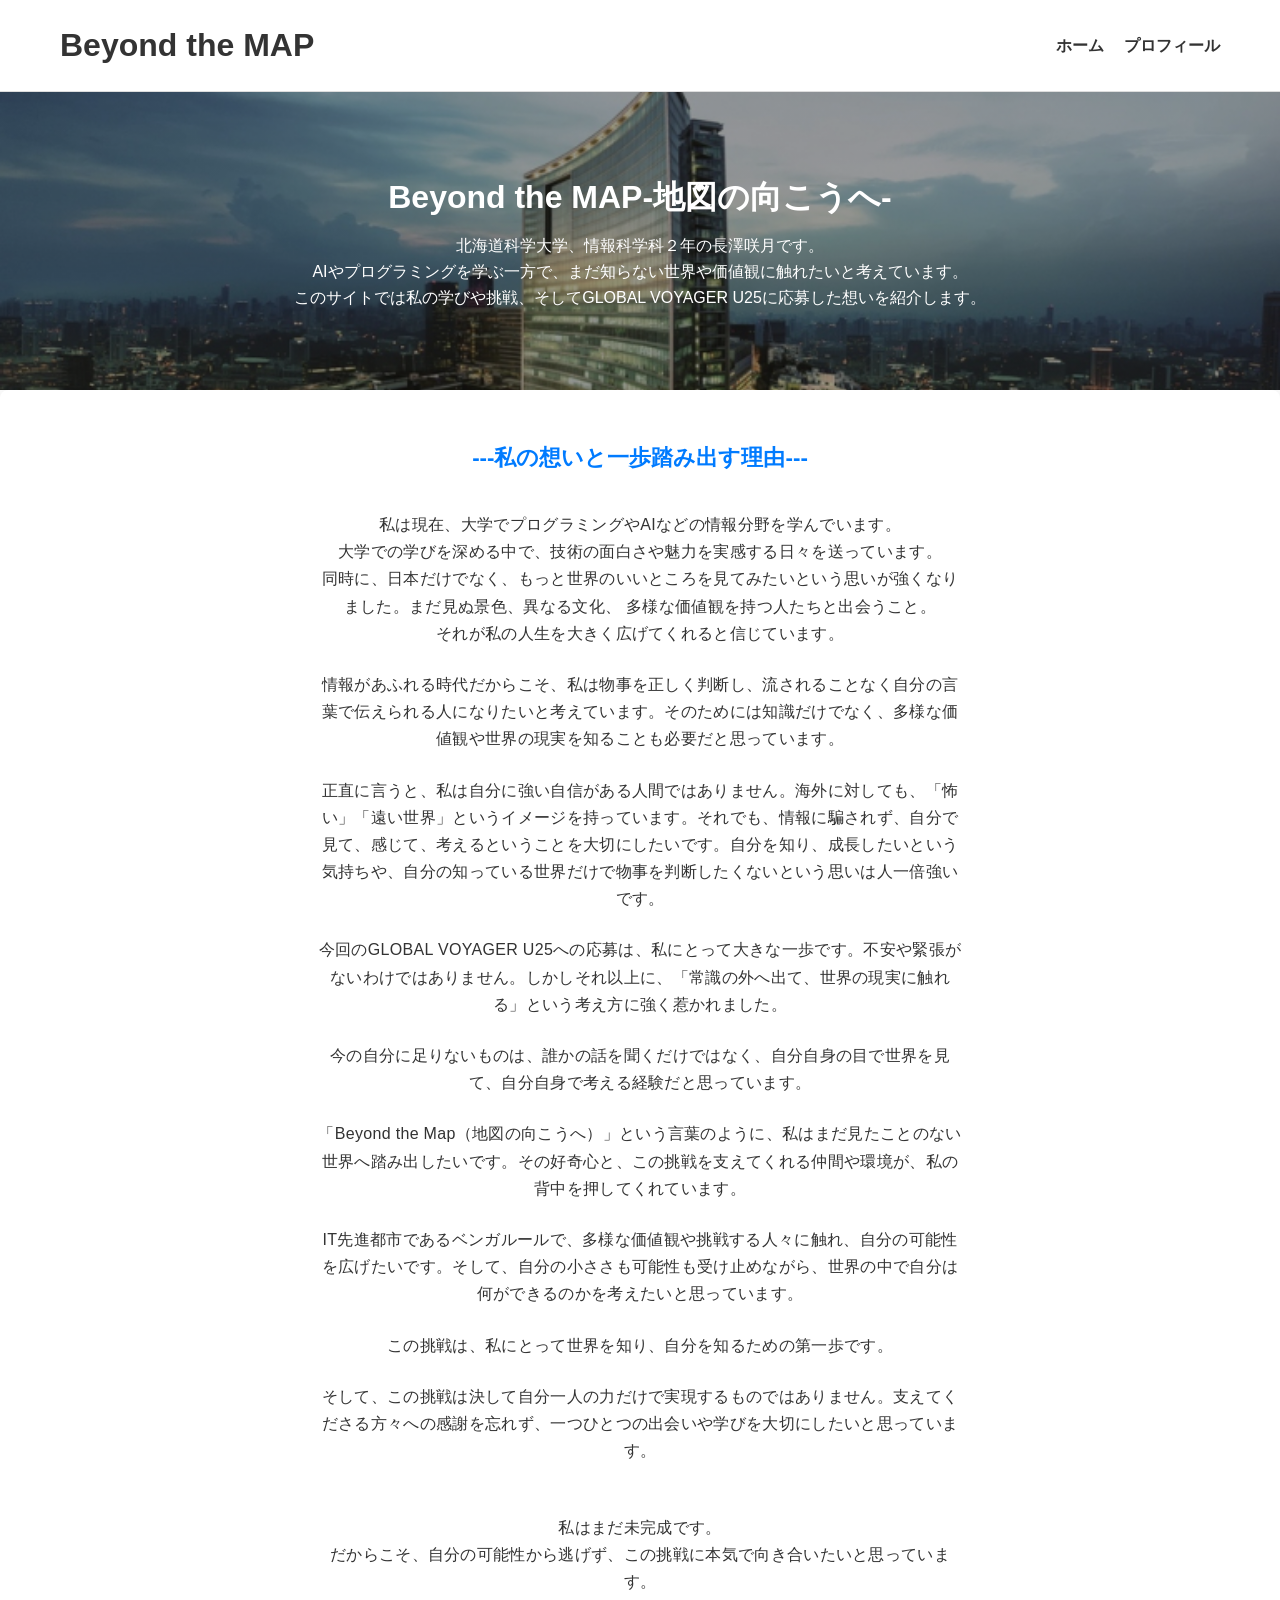
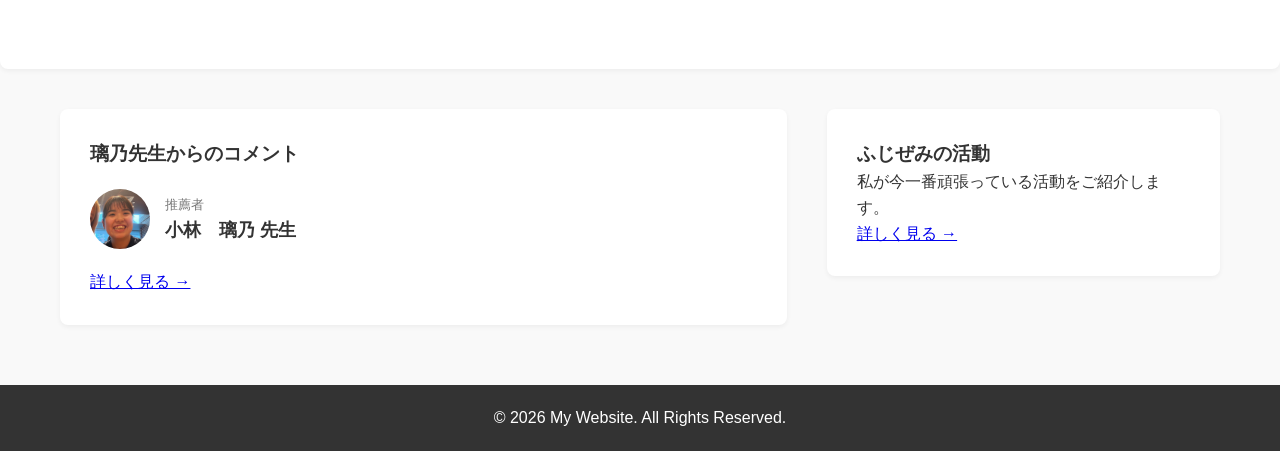
<file: index.html>
<!DOCTYPE html>
<html lang="ja">
<head>
    <meta charset="UTF-8">
    <meta name="viewport" content="width=device-width, initial-scale=1.0">
    <title>マイホームページ</title>
    <!-- CSSファイルを読み込むリンク -->
    <link rel="stylesheet" href="style.css">
</head>
<body>

    <!-- ① ヘッダー部分（ロゴやメニュー） -->
    <header>
        <div class="header-container">
            <h1 class="logo">Beyond the MAP
            </h1>
            <nav class="nav-menu">
                <ul>
                    
                    <li><a href="index.html">ホーム</a></li>
                    <li><a href="profile.html">プロフィール</a></li>
                </ul>
            </nav>
        </div>
    </header>

    <!-- ② メインビジュアル（トップの大きな画像など） -->
    <section class="hero">
        <h2>Beyond the MAP‐地図の向こうへ‐</h2>
        <p>北海道科学大学、情報科学科２年の長澤咲月です。<br>AIやプログラミングを学ぶ一方で、まだ知らない世界や価値観に触れたいと考えています。<br>このサイトでは私の学びや挑戦、そしてGLOBAL VOYAGER U25に応募した想いを紹介します。</p>
    </section>
<section class="my-thoughts">
    <h3>‐‐‐私の想いと一歩踏み出す理由‐‐‐</h3>

    <p>私は現在、大学でプログラミングやAIなどの情報分野を学んでいます。<br>大学での学びを深める中で、技術の面白さや魅力を実感する日々を送っています。<br>同時に、日本だけでなく、もっと世界のいいところを見てみたいという思いが強くなりました。まだ見ぬ景色、異なる文化、 多様な価値観を持つ人たちと出会うこと。<br>それが私の人生を大きく広げてくれると信じています。</p>
    
    <p>情報があふれる時代だからこそ、私は物事を正しく判断し、流されることなく自分の言葉で伝えられる人になりたいと考えています。そのためには知識だけでなく、多様な価値観や世界の現実を知ることも必要だと思っています。</p>
    
    <p>正直に言うと、私は自分に強い自信がある人間ではありません。海外に対しても、「怖い」「遠い世界」というイメージを持っています。それでも、情報に騙されず、自分で見て、感じて、考えるということを大切にしたいです。自分を知り、成長したいという気持ちや、自分の知っている世界だけで物事を判断したくないという思いは人一倍強いです。</p>

    <p>今回のGLOBAL VOYAGER U25への応募は、私にとって大きな一歩です。不安や緊張がないわけではありません。しかしそれ以上に、「常識の外へ出て、世界の現実に触れる」という考え方に強く惹かれました。</p>
    
    <p>今の自分に足りないものは、誰かの話を聞くだけではなく、自分自身の目で世界を見て、自分自身で考える経験だと思っています。</p>
    
    <p>「Beyond the Map（地図の向こうへ）」という言葉のように、私はまだ見たことのない世界へ踏み出したいです。その好奇心と、この挑戦を支えてくれる仲間や環境が、私の背中を押してくれています。</p>
    
    <p>IT先進都市であるベンガルールで、多様な価値観や挑戦する人々に触れ、自分の可能性を広げたいです。そして、自分の小ささも可能性も受け止めながら、世界の中で自分は何ができるのかを考えたいと思っています。</p>

    <p>この挑戦は、私にとって世界を知り、自分を知るための第一歩です。</p>

    <p>そして、この挑戦は決して自分一人の力だけで実現するものではありません。支えてくださる方々への感謝を忘れず、一つひとつの出会いや学びを大切にしたいと思っています。</p><br>

    <p>私はまだ未完成です。<br>だからこそ、自分の可能性から逃げず、この挑戦に本気で向き合いたいと思っています。</p>
</section>




    <!-- ③ コンテンツ部分（2カラム構成） -->
    <div class="main-container">
        <!-- メイン記事 -->
        <main class="content">



            <article>
                <h3>璃乃先生からのコメント</h3>
  <div class="recommend-user" style="display: flex; align-items: center; gap: 15px; margin: 20px 0;">
                    <div class="user-avatar">
                        <img src="rinosensei.jpg" alt="璃乃先生の写真">
                    </div>
                    <div class="user-info" style="display: flex; flex-direction: column;">
                        <span class="user-title" style="font-size: 0.8rem; color: #777;">推薦者</span>
                        <strong class="user-name" style="font-size: 1.1rem; color: #333;">小林　璃乃 先生</strong>
                    </div>
                </div>

                <p style="margin-top: 15px;"><a href="recommend.html" class="profile-btn">詳しく見る →</a></p>
            </article>
        </main>
            </article>
        </main>

        <!-- サイドバー -->
        
<aside class="sidebar">
    <h3>ふじぜみの活動</h3>
    <p>私が今一番頑張っている活動をご紹介します。</p>
    <!-- ボタン風のリンクを追加 -->
    <p><a href="huzizemi.html" class="profile-btn">詳しく見る →</a></p>
</aside>
    </div>

    <!-- ④ フッター部分（著作権表示など） -->
    <footer>
        <p>&copy; 2026 My Website. All Rights Reserved.</p>
    </footer>

</body>
</html>
</file>
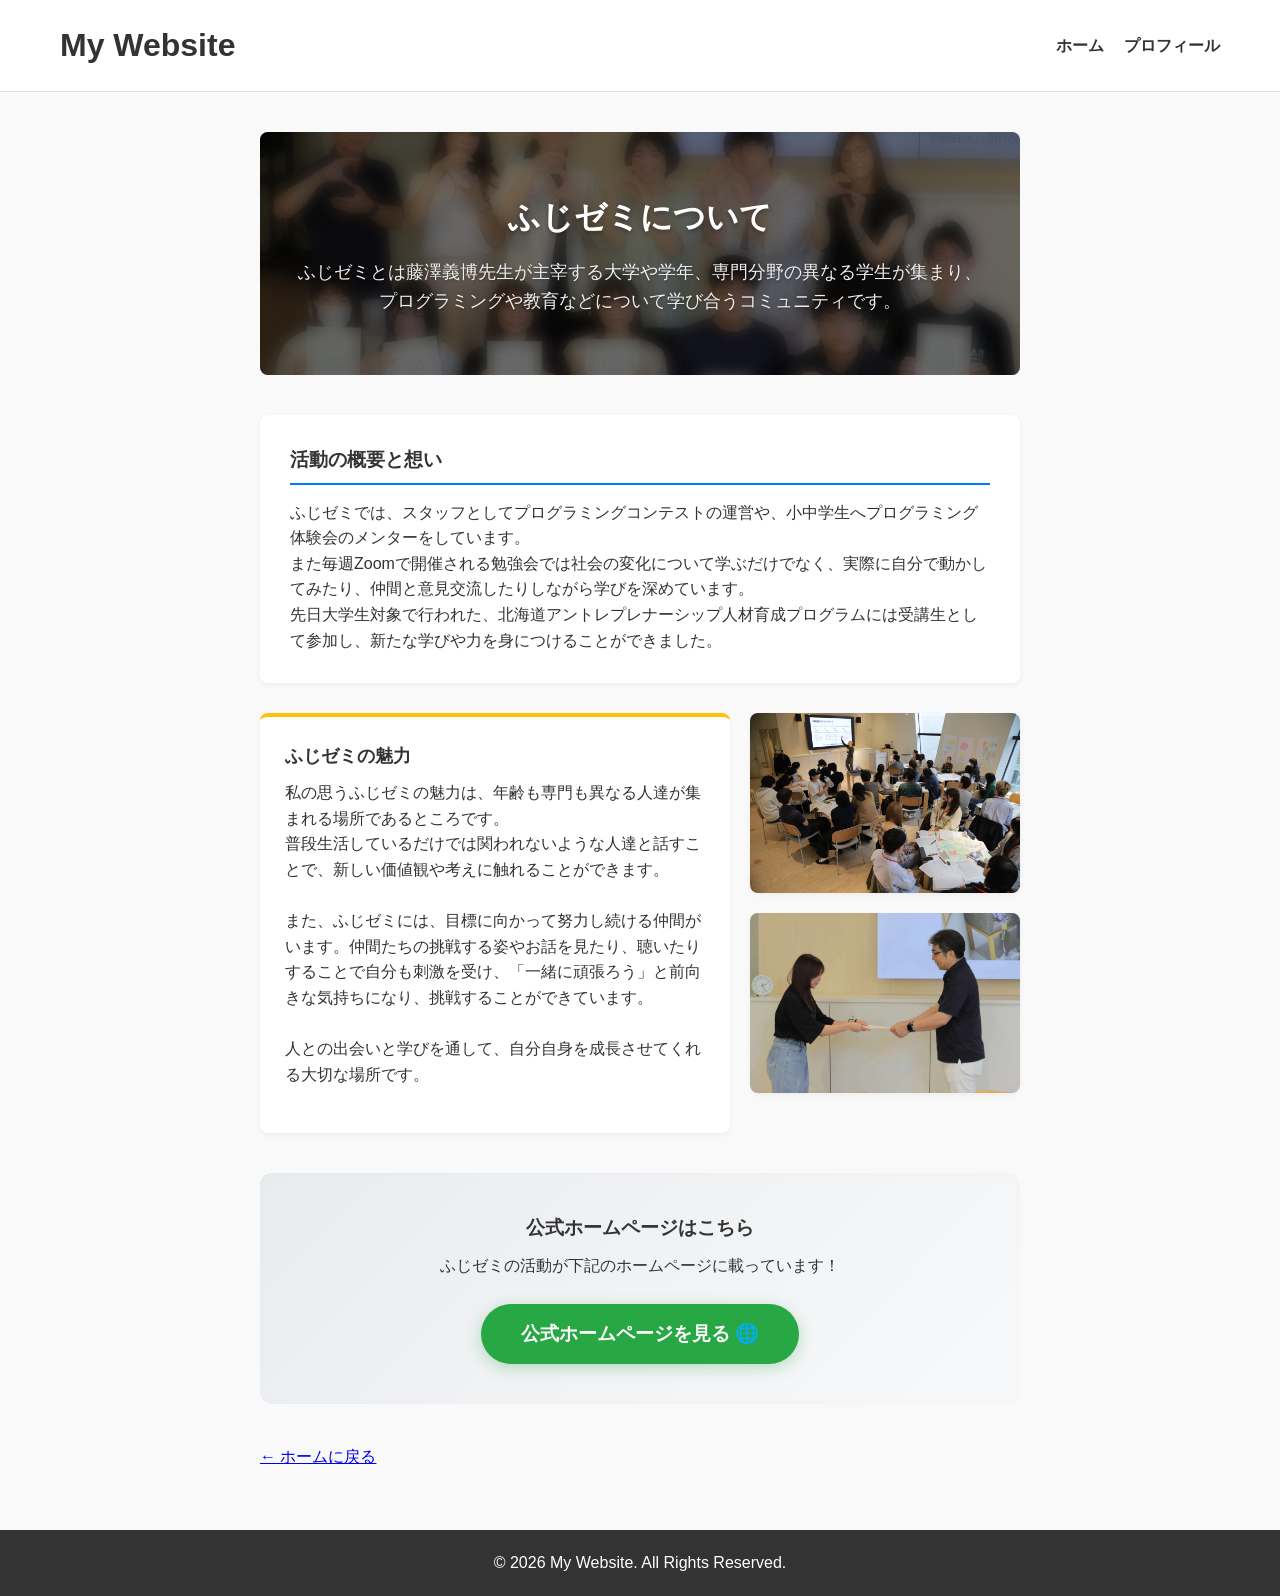
<file: huzizemi.html>
<!DOCTYPE html>
<html lang="ja">
<head>
    <meta charset="UTF-8">
    <meta name="viewport" content="width=device-width, initial-scale=1.0">
    <title>活動紹介 - マイホームページ</title>
    <!-- 共通のCSSファイルを読み込む -->
    <link rel="stylesheet" href="style.css">
</head>
<body>

    <!-- ヘッダー（他のページと共通） -->
    <header>
        <div class="header-container">
            <h1 class="logo">My Website</h1>
            <nav class="nav-menu">
                <ul>
                    <li><a href="index.html">ホーム</a></li>
                    <li><a href="profile.html">プロフィール</a></li>
                </ul>
            </nav>
        </div>
    </header>

    <!-- 活動紹介メインコンテンツ -->
    <main class="activity-container">
        
        <!-- タイトルエリア -->
        <section class="activity-header">
    <div class="header-overlay">
        <h2>ふじゼミについて</h2>
        <p class="activity-sub">ふじゼミとは藤澤義博先生が主宰する大学や学年、専門分野の異なる学生が集まり、<br>プログラミングや教育などについて学び合うコミュニティです。</p>
    </div>
</section>

        <!-- 活動の概要・想い -->
        <section class="activity-block">
            <h3>活動の概要と想い</h3>
            <p> ふじゼミでは、スタッフとしてプログラミングコンテストの運営や、小中学生へプログラミング体験会のメンターをしています。 </p>
            <p>また毎週Zoomで開催される勉強会では社会の変化について学ぶだけでなく、実際に自分で動かしてみたり、仲間と意見交流したりしながら学びを深めています。</p>
            <p>先日大学生対象で行われた、北海道アントレプレナーシップ人材育成プログラムには受講生として参加し、新たな学びや力を身につけることができました。</p>
            <p></p>
        </section>

        <!-- 特に頑張っているポイント（2つのアピール枠） -->
        <section class="activity-features">
            <div class="feature-box">
                <h4>ふじゼミの魅力</h4>
                <p>私の思うふじゼミの魅力は、年齢も専門も異なる人達が集まれる場所であるところです。</p>
                <p>普段生活しているだけでは関われないような人達と話すことで、新しい価値観や考えに触れることができます。</p><br>
                <p>また、ふじゼミには、目標に向かって努力し続ける仲間がいます。仲間たちの挑戦する姿やお話を見たり、聴いたりすることで自分も刺激を受け、「一緒に頑張ろう」と前向きな気持ちになり、挑戦することができています。</p><br>
                <p>人との出会いと学びを通して、自分自身を成長させてくれる大切な場所です。</p>
            </div>
            <!-- 📸 成果の文字は無しで、写真だけを綺麗に見せるエリア -->
<div class="feature-photo-container">
    <div class="feature-photo-only">
        <img src="antore.jpg" alt="これまでの活動の写真1">
    </div>
    <div class="feature-photo-only">
        <img src="zyuyo.jpg" alt="これまでの活動の写真2">
    </div>
</div>
        </section>

        <!-- 🔗 最後のゴール：公式ホームページへの誘導リンク -->
        <section class="activity-cta">
            <h3>公式ホームページはこちら</h3>
            <p>ふじゼミの活動が下記のホームページに載っています！</p>
            
            <!-- 💡 「https://example.com」の部分を、実際の活動のホームページURLに書き換えてください -->
            <div class="cta-link-area">
                <a href="https://fujizemi.narapon.tokyo/" target="_blank" rel="noopener noreferrer" class="cta-btn">
                    公式ホームページを見る 🌐
                </a>
            </div>
        </section>

        <!-- ホームに戻るボタン -->
        <div class="back-home-area">
            <a href="index.html" class="back-btn">← ホームに戻る</a>
        </div>

    </main>

    <!-- フッター -->
    <footer>
        <p>&copy; 2026 My Website. All Rights Reserved.</p>
    </footer>

</body>
</html>
</file>
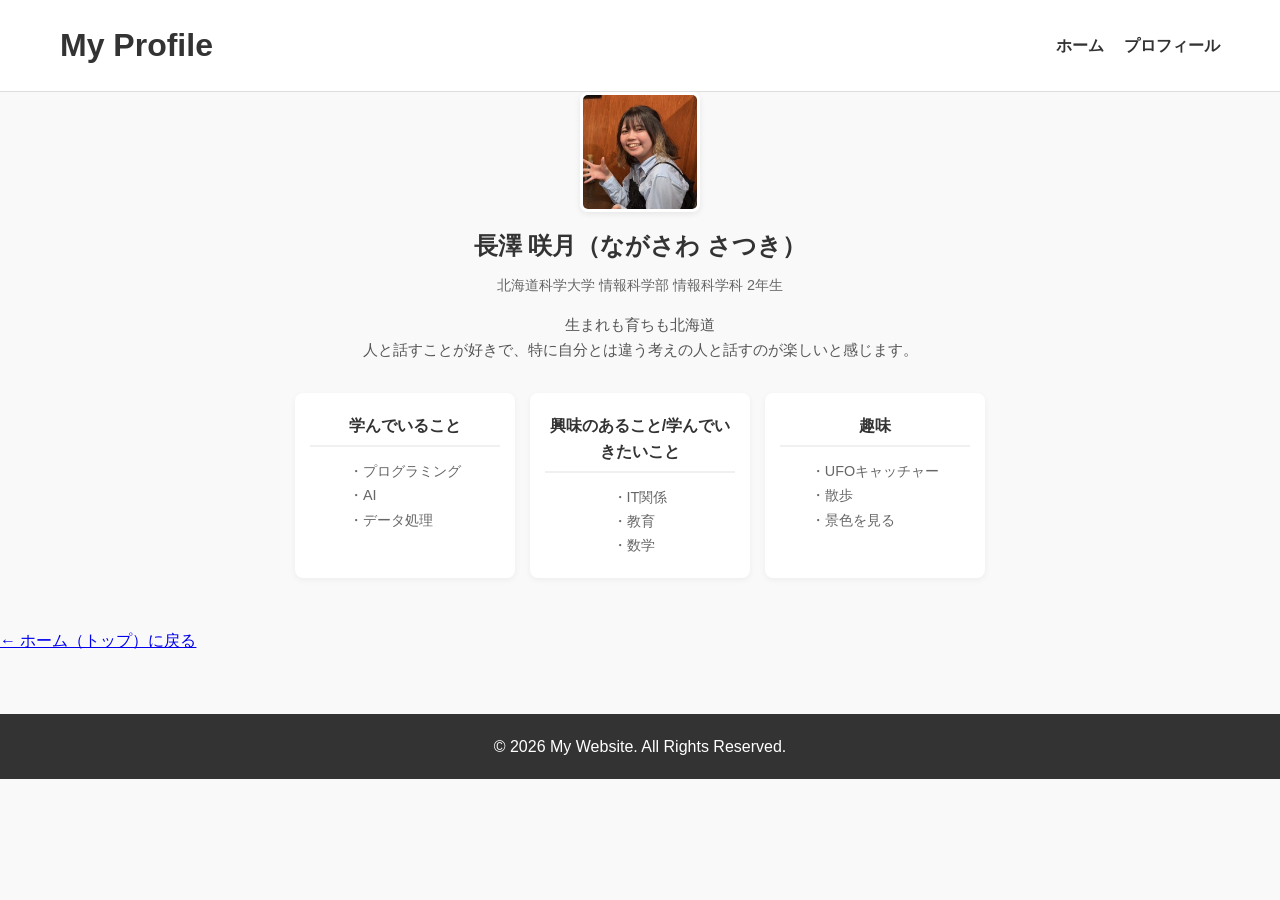
<file: profile.html>
<!DOCTYPE html>
<html lang="ja">
<head>
    <meta charset="UTF-8">
    <meta name="viewport" content="width=device-width, initial-scale=1.0">
    <title>プロフィール - マイホームページ</title>
    <!-- 共通のCSSファイルを読み込む -->
    <link rel="stylesheet" href="style.css">
</head>
<body>

    <!-- ヘッダー（トップページと同じもの） -->
    <header>
        <div class="header-container">
            <h1 class="logo">My Profile</h1>
            <nav class="nav-menu">
                <ul>
                    <!-- index.htmlに戻れるように設定 -->
                    <li><a href="index.html">ホーム</a></li>
                    <li><a href="profile.html" class="active">プロフィール</a></li>
                </ul>
            </nav>
        </div>
    </header>

    <!-- プロフィールメインコンテンツ -->
    <main class="profile-container">
        
        <!-- 自己紹介エリア -->
        <section class="profile-card">
            <!-- 💡ここに後で自分の写真やイラストを入れられます -->
          <div class="profile-section">
    <div class="profile-avatar">
        <img src="hpb.jpg" alt="長澤さんのプロフィール写真">
    </div>
            
            <h2>長澤 咲月（ながさわ さつき）</h2>
            <p class="profile-job">北海道科学大学 情報科学部 情報科学科 2年生</p>
            <p class="profile-text">
                生まれも育ちも北海道<br>
                人と話すことが好きで、特に自分とは違う考えの人と話すのが楽しいと感じます。
            </p>
        </section>

        <!-- 詳細情報エリア -->
        <section class="profile-details">
            <div class="detail-block">
                <h3>学んでいること</h3>
                <ul>
                    <li>・プログラミング</li>
                    <li>・AI</li>
                    <li>・データ処理</li>
                </ul>
            </div>
<div class="detail-block">
                <h3>興味のあること/学んでいきたいこと</h3>
                <ul>
                    <li>・IT関係</li>
                    <li>・教育</li>
                    <li>・数学</li>
                </ul>
            </div>
            <div class="detail-block">
                <h3>趣味</h3>
                <ul>
                    <li>・UFOキャッチャー</li>
                    <li>・散歩</li>
                    <li>・景色を見る</li>
                </ul>
            </div>
        </section>
        </section>

        <!-- 💡 ホームに戻るボタンを追加 -->
        <div class="back-home-area">
            <a href="index.html" class="profile-btn">← ホーム（トップ）に戻る</a>
        </div>

    </main>
    </main>

    <!-- フッター -->
    <footer>
        <p>&copy; 2026 My Website. All Rights Reserved.</p>
    </footer>

</body>
</html>
</file>
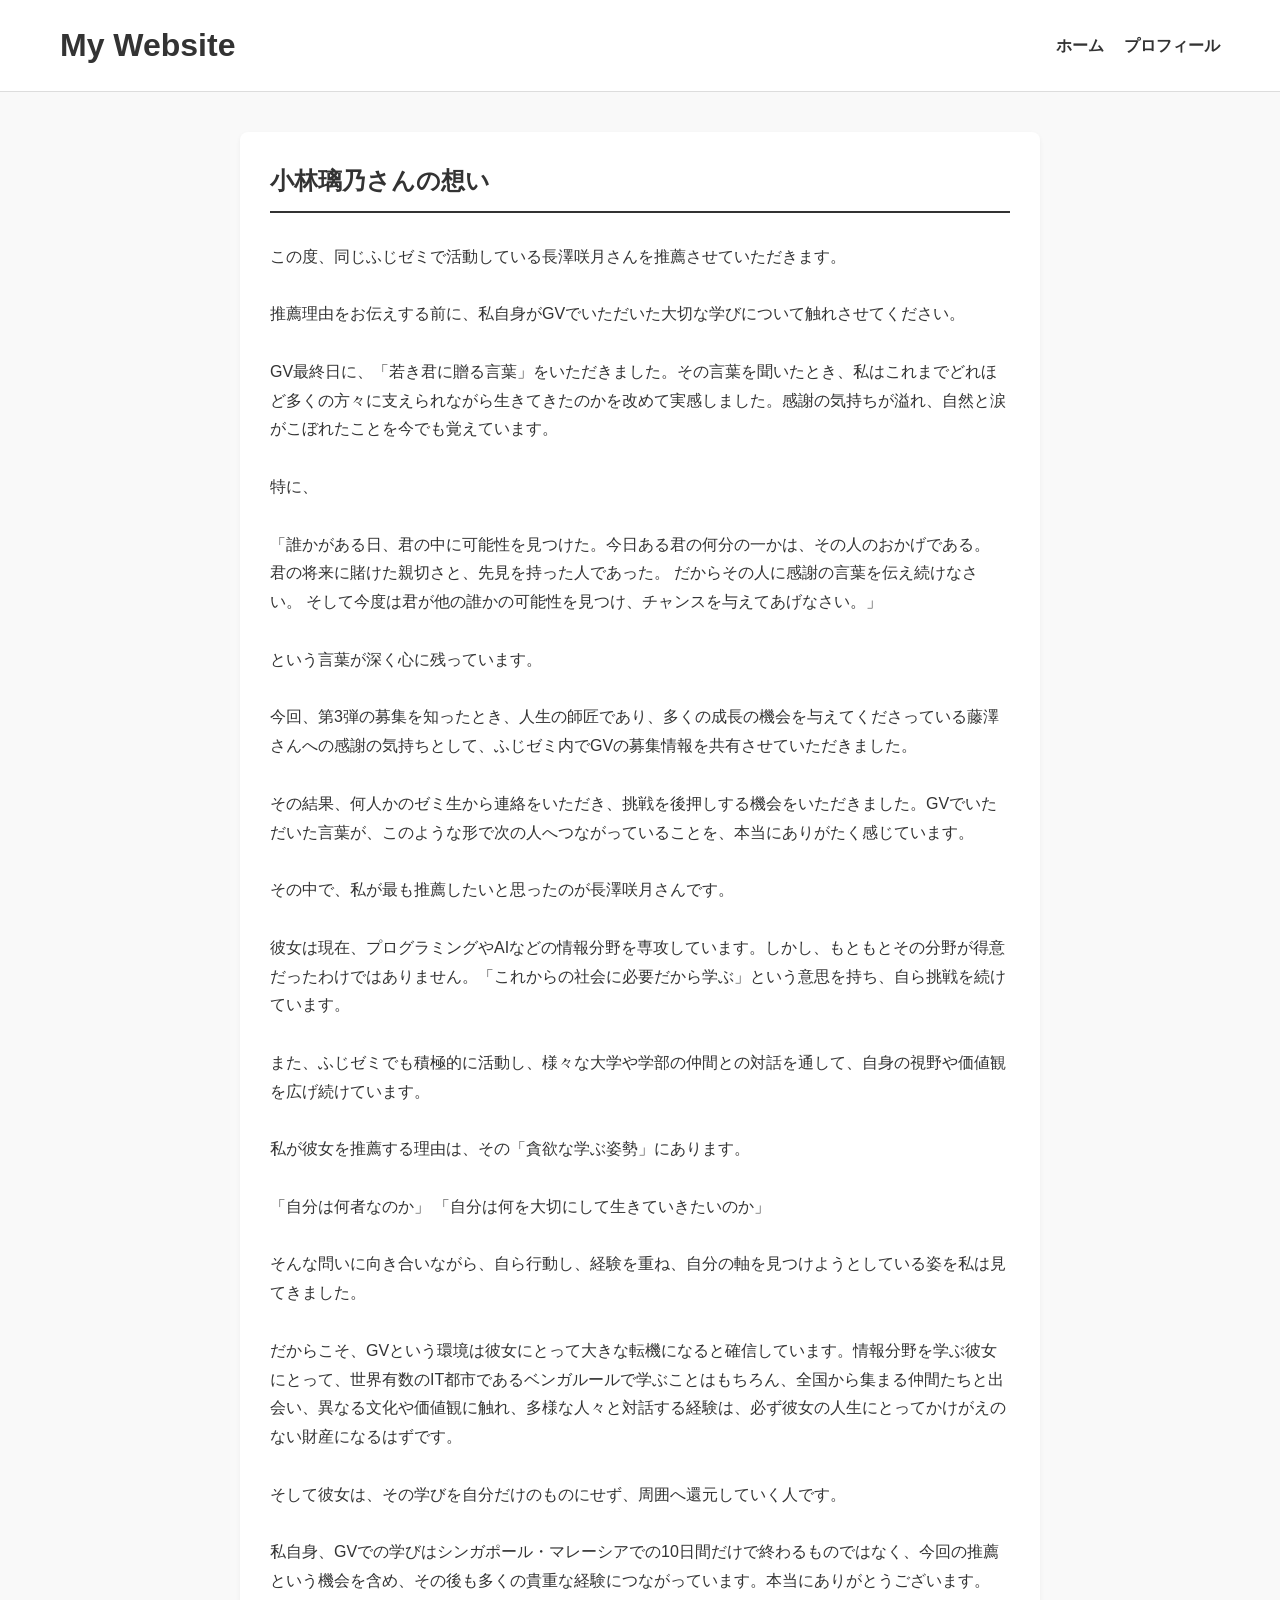
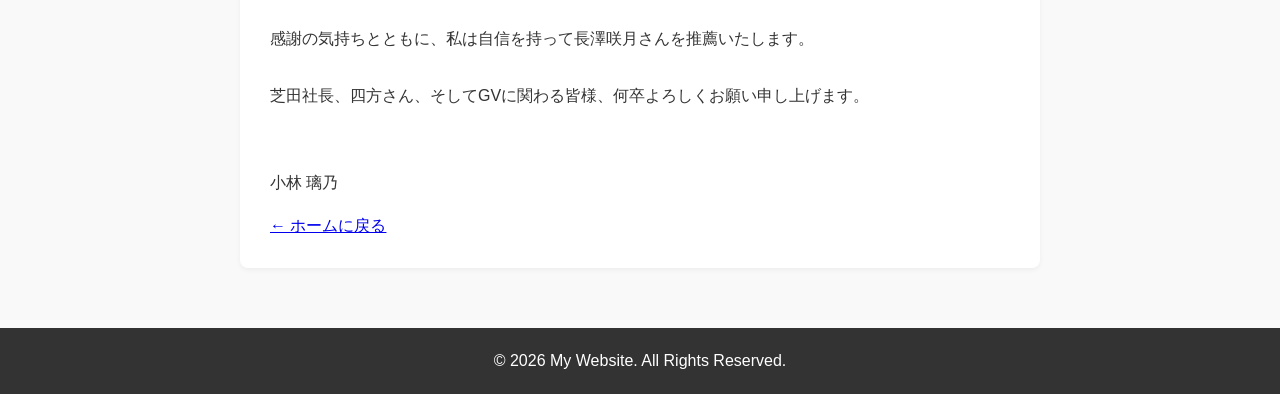
<file: recommend.html>
<!DOCTYPE html>
<html lang="ja">
<head>
    <meta charset="UTF-8">
    <meta name="viewport" content="width=device-width, initial-scale=1.0">
    <title>推薦者の声 - マイホームページ</title>
    <link rel="stylesheet" href="style.css">
</head>
<body>
    <header>
        <div class="header-container">
            <h1 class="logo">My Website</h1>
            <nav class="nav-menu">
                <ul>
                    <li><a href="index.html">ホーム</a></li>
                    <li><a href="profile.html">プロフィール</a></li>
                </ul>
            </nav>
        </div>
    </header>

    <main class="detail-container">
        <h2>小林璃乃さんの想い</h2>
        
        <div class="full-recommend">
            <div class="recommend-user">

                </div>
            </div>
            <div class="full-comment">
                <p>この度、同じふじゼミで活動している長澤咲月さんを推薦させていただきます。<br><br>推薦理由をお伝えする前に、私自身がGVでいただいた大切な学びについて触れさせてください。<br><br>GV最終日に、「若き君に贈る言葉」をいただきました。その言葉を聞いたとき、私はこれまでどれほど多くの方々に支えられながら生きてきたのかを改めて実感しました。感謝の気持ちが溢れ、自然と涙がこぼれたことを今でも覚えています。<br><br>特に、<br><br>「誰かがある日、君の中に可能性を見つけた。今日ある君の何分の一かは、その人のおかげである。
君の将来に賭けた親切さと、先見を持った人であった。
だからその人に感謝の言葉を伝え続けなさい。
そして今度は君が他の誰かの可能性を見つけ、チャンスを与えてあげなさい。」<br><br>という言葉が深く心に残っています。<br><br>今回、第3弾の募集を知ったとき、人生の師匠であり、多くの成長の機会を与えてくださっている藤澤さんへの感謝の気持ちとして、ふじゼミ内でGVの募集情報を共有させていただきました。<br><br>その結果、何人かのゼミ生から連絡をいただき、挑戦を後押しする機会をいただきました。GVでいただいた言葉が、このような形で次の人へつながっていることを、本当にありがたく感じています。<br><br>その中で、私が最も推薦したいと思ったのが長澤咲月さんです。<br><br>彼女は現在、プログラミングやAIなどの情報分野を専攻しています。しかし、もともとその分野が得意だったわけではありません。「これからの社会に必要だから学ぶ」という意思を持ち、自ら挑戦を続けています。<br><br>また、ふじゼミでも積極的に活動し、様々な大学や学部の仲間との対話を通して、自身の視野や価値観を広げ続けています。<br><br>私が彼女を推薦する理由は、その「貪欲な学ぶ姿勢」にあります。<br><br>「自分は何者なのか」
「自分は何を大切にして生きていきたいのか」<br><br>そんな問いに向き合いながら、自ら行動し、経験を重ね、自分の軸を見つけようとしている姿を私は見てきました。<br><br>だからこそ、GVという環境は彼女にとって大きな転機になると確信しています。情報分野を学ぶ彼女にとって、世界有数のIT都市であるベンガルールで学ぶことはもちろん、全国から集まる仲間たちと出会い、異なる文化や価値観に触れ、多様な人々と対話する経験は、必ず彼女の人生にとってかけがえのない財産になるはずです。<br><br>そして彼女は、その学びを自分だけのものにせず、周囲へ還元していく人です。<br><br>私自身、GVでの学びはシンガポール・マレーシアでの10日間だけで終わるものではなく、今回の推薦という機会を含め、その後も多くの貴重な経験につながっています。本当にありがとうございます。<br><br>感謝の気持ちとともに、私は自信を持って長澤咲月さんを推薦いたします。<br><br>芝田社長、四方さん、そしてGVに関わる皆様、何卒よろしくお願い申し上げます。<br><br><br>小林 璃乃</p>
            </div>
        </div>

        <p><a href="index.html" class="back-btn">← ホームに戻る</a></p>
    </main>

    <footer>
        <p>&copy; 2026 My Website. All Rights Reserved.</p>
    </footer>
</body>
</html>
</file>
<file: style.css>
/* ---- 全体設定（リセットと基本のフォント） ---- */
* {
    margin: 0;
    padding: 0;
    box-sizing: border-box;
}

body {
    font-family: 'Helvetica Neue', Arial, 'Hiragino Kaku Gothic ProN', sans-serif;
    color: #333;
    background-color: #f9f9f9;
    line-height: 1.6;
}

/* ---- ① ヘッダー ---- */
header {
    background-color: #ffffff;
    border-bottom: 1px solid #ddd;
    position: sticky;
    top: 0;
    z-index: 100;
}

.header-container {
    max-width: 1200px;
    margin: 0 auto;
    padding: 20px;
    display: flex;
    justify-content: space-between;
    align-items: center;
}

.nav-menu ul {
    list-style: none;
    display: flex;
    gap: 20px;
}

.nav-menu a {
    text-decoration: none;
    color: #333;
    font-weight: bold;
}

.nav-menu a:hover {
    color: #007bff;
}

/* ---- ② メインビジュアル（ヒーローエリア） ---- */
/* 👇 修正後：このように書き換えてください */
.hero {
    /* インターネット上のフリー写真を表示させます */
    background-image: linear-gradient(rgba(0, 0, 0, 0.4), rgba(0, 0, 0, 0.4)), url('indo.jpg');
    background-size: cover;           /* 画像をエリア全体に引き伸ばしてフィットさせる */
    background-position: center;      /* 画像の中心を真ん中に合わせる */
    text-align: center;
    padding: 80px 20px;               /* 上下の高さを少し広げて見栄えを良く */
    color: #ffffff;                   /* 背景が写真なので、文字を白にして読みやすく */
}

.hero h2 {
    font-size: 2rem;
    margin-bottom: 10px;
}

/* ---- ③ レイアウト（メイン＆サイドバー） ---- */
.main-container {
    max-width: 1200px;
    margin: 40px auto;
    padding: 0 20px;
    display: flex;
    gap: 40px;
}

.content {
    flex: 2; /* メイン部分を広く */
    background: #fff;
    padding: 30px;
    border-radius: 8px;
    box-shadow: 0 2px 5px rgba(0,0,0,0.05);
}

.sidebar {
    flex: 1; /* サイドバーを狭く */
    background: #fff;
    padding: 30px;
    border-radius: 8px;
    box-shadow: 0 2px 5px rgba(0,0,0,0.05);
    height: fit-content;
}

/* ---- ④ フッター ---- */
footer {
    background-color: #333;
    color: #fff;
    text-align: center;
    padding: 20px;
    margin-top: 60px;
}

/* ==========================================
   スマホ用の設定（画面の横幅が768px以下のとき）
   ========================================== */
@media screen and (max-width: 768px) {
    
    /* ① ヘッダーのロゴとメニューを縦並びにする */
    .header-container {
        flex-direction: column;
        gap: 15px;
    }

    .nav-menu ul {
        gap: 15px;
        flex-wrap: wrap;
        justify-content: center;
    }

    /* ② メインとサイドバーを縦並びにする（ここが一番重要！） */
    .main-container {
        flex-direction: column;
        margin: 20px auto;
    }

    /* ③ 文字の大きさをスマホ用に少し小さくする */
    .hero h2 {
        font-size: 1.5rem;
    }
}

/* ---- 詳細ページ・ボタン共通のデザイン ---- */
.link-right {
    text-align: right; /* ボタンを右寄せにする */
    margin-top: 15px;
}

.more-btn {
    display: inline-block;
    color: #007bff;
    text-decoration: none;
    font-size: 0.9rem;
    font-weight: bold;
}

.more-btn:hover {
    text-decoration: underline; /* マウスを乗せたら下線を引く */
}

/* 詳細ページのレイアウト */
.detail-container {
    max-width: 800px;
    margin: 40px auto;
    padding: 30px;
    background: #fff;
    border-radius: 8px;
    box-shadow: 0 2px 5px rgba(0,0,0,0.05);
}

.detail-container h2 {
    border-bottom: 2px solid #333;
    padding-bottom: 10px;
    margin-bottom: 30px;
}

.detail-article {
    margin-bottom: 40px;
    padding-bottom: 20px;
    border-bottom: 1px solid #eee;
}

.detail-date {
    font-size: 0.85rem;
    color: #888;
}

.full-comment p {
    margin-bottom: 15px;
    line-height: 1.8;
}

/* 戻るボタン */
.back-btn {
  text-align: center; /* ボタンを真ん中に寄せる */
    margin-top: 40px;   /* 上のブロックとの隙間をあける */
}

.back-btn:hover {
    color: #333;
}

/* ---- プロフィールページの戻るボタンエリア ---- */
.back-home-area {
    margin-top: 40px;   /* 上のブロックとの隙間をあける */
}

/* ---- 活動紹介ページ専用のデザイン ---- */
.activity-container {
    max-width: 800px;
    margin: 40px auto;
    padding: 0 20px;
}

.activity-header {
    text-align: center;
    margin-bottom: 40px;
}

.activity-header h2 {
    font-size: 2rem;
    margin-bottom: 5px;
}

.activity-sub {
    color: #666;
    font-size: 0.95rem;
}

.activity-block {
    background: #fff;
    padding: 30px;
    border-radius: 8px;
    box-shadow: 0 2px 5px rgba(0,0,0,0.05);
    margin-bottom: 30px;
}

.activity-block h3 {
    border-bottom: 2px solid #007bff;
    padding-bottom: 8px;
    margin-bottom: 15px;
}

/* 2つのこだわり枠 */
.activity-features {
    display: flex;
    gap: 20px;
    margin-bottom: 40px;
}

.feature-box {
    flex: 1;
    background: #fff;
    padding: 25px;
    border-radius: 8px;
    box-shadow: 0 2px 5px rgba(0,0,0,0.05);
    border-top: 4px solid #ffc107; /* 上部にアクセントの黄色ライン */
}

.feature-box h4 {
    margin-bottom: 10px;
    font-size: 1.1rem;
}

/* 📢 最後のホームページ誘導エリア */
.activity-cta {
    background: linear-gradient(135deg, #e9ecef, #f8f9fa);
    padding: 40px 30px;
    border-radius: 12px;
    text-align: center;
    box-shadow: inset 0 0 10px rgba(0,0,0,0.02);
    margin-bottom: 40px;
}

.activity-cta h3 {
    margin-bottom: 10px;
}

.cta-link-area {
    margin-top: 25px;
}

/* 目立つ特大ボタン */
.cta-btn {
    display: inline-block;
    padding: 15px 40px;
    background-color: #28a745; /* 目立つ緑色 */
    color: #fff !important;
    text-decoration: none;
    font-size: 1.2rem;
    font-weight: bold;
    border-radius: 50px; /* カプセル型の丸いボタン */
    box-shadow: 0 4px 15px rgba(40, 167, 69, 0.3);
    transition: all 0.3s;
}

.cta-btn:hover {
    background-color: #218838;
    transform: translateY(-2px); /* マウスを乗せると少し浮き上がる演出 */
    box-shadow: 0 6px 20px rgba(40, 167, 69, 0.4);
}

/* スマホ対応 */
@media screen and (max-width: 768px) {
    .activity-features {
        flex-direction: column;
    }
    .cta-btn {
        width: 100%; /* スマホでは押しやすいように横幅いっぱいに */
        font-size: 1.1rem;
    }
}


/* ---- 🤝 推薦者のアイコンを写真にして丸く切り抜くデザイン ---- */
.user-avatar {
    width: 60px;
    height: 60px;
    border-radius: 50%; /* 綺麗な丸にする */
    overflow: hidden;   /* はみ出た写真を隠す */
    display: flex;
    align-items: center;
    justify-content: center;
    background: #eee;
}

.user-avatar img {
    width: 100%;
    height: 100%;
    object-fit: cover;  /* 縦横比を崩さず中央で切り抜く */
}


/* ===================================================
   🧭 長澤さんの想いエリア（文字幅・行間を読みやすく調整）
   =================================================== */
.my-thoughts {
    background: #fff;              /* 背景を白にする */
    padding: 50px 40px;            /* 内側のすき間を少し広げてゆとりを持たせる */
    border-radius: 8px;            /* 角を少し丸くする */
    box-shadow: 0 2px 5px rgba(0,0,0,0.05); /* 優しい影 */
    margin-bottom: 40px;           /* 下のパーツ（ふじぜみ）とのすき間 */
    text-align: center;            /* 全体を中央揃えにする */
}

/* エリア内のタイトル（H3） */
.my-thoughts h3 {
    font-size: 1.4rem;             
    margin-bottom: 35px;           /* タイトルと文章のすき間をしっかりあける */
    color: #007bff;                
}

/* エリア内の文章（p）★ここを劇的に読みやすく修正しました！ */
.my-thoughts p {
    max-width: 650px;              /* 💡画面が大きくても横に広がりすぎないように制限 */
    margin-left: auto;             /* 💡真ん中に寄せるためのお守り */
    margin-right: auto;            /* 💡真ん中に寄せるためのお守り */
    line-height: 1.7;              /* 行の間隔を「広すぎず狭すぎず」の黄金比に */
    letter-spacing: 0.02em;        /* 💡文字幅が広がりすぎないようにキュッと引き締め */
    margin-bottom: 1.5em;          /* 段落ごとのすき間を少し広めにとってスッキリ */
    color: #333;                   
    font-size: 1rem;               
}

/* ===================================================
   🎓 ふじゼミヘッダー：背景に写真を敷くデザイン
   =================================================== */
.activity-header {
    background-image: url('zenntai.jpg'); /* 💡 背景にしたい写真の名前 */
    background-size: cover;                /* 縦横比を崩さず全体に広げる */
    background-position: center;           /* 写真の中心を真ん中に合わせる */
    background-repeat: no-repeat;
    position: relative;
    border-radius: 8px;                    /* 角を少し丸くして他のボックスと合わせる */
    overflow: hidden;
    margin-bottom: 40px;
}

/* 写真の上に半透明の黒いお布団を被せて、文字を白く目立たせる設定 */
.header-overlay {
    background: rgba(0, 0, 0, 0.5);        /* 💡 0.5 を 0.7にするともっと暗く、0.3にすると明るくなります */
    padding: 60px 20px;                    /* 上下のすき間を広げて開放感を出す */
    text-align: center;                    /* 中央揃え */
}

/* 文字の色を白ベースに変えて読みやすくする */
.activity-header h2 {
    color: #fff !important;                /* 文字を絶対白にする */
    font-size: 2rem;
    margin-bottom: 15px;
    font-weight: bold;
    text-shadow: 0 2px 4px rgba(0,0,0,0.3); /* 文字に軽い影をつけてさらに読みやすく */
}

.activity-sub {
    color: #eee !important;                /* 少しだけ優しい白 */
    font-size: 1.1rem;
    line-height: 1.6;
    text-shadow: 0 1px 3px rgba(0,0,0,0.3);
}


/* ===================================================
   📸 文字なし・写真を2枚コンパクトに飾るデザイン
   =================================================== */
/* 2枚の写真の間にすき間を作るための設定 */
.feature-photo-container {
    display: flex;
    flex-direction: column;  /* 縦に並べる */
    gap: 20px;               /* 💡 1枚目と2枚目の間のすき間（お好みで調整してください） */
    margin-bottom: 40px;     /* 次のエリア（ふじぜみ等）とのすき間 */
}

.feature-photo-only {
    max-width: 650px;        /* 横幅を文字の幅と合わせる */
    height: 180px;           /* 写真の縦幅 */
    width: 100%;             /* 横幅いっぱいに広げる（max-widthの650pxで止まります） */
    margin-left: auto;       /* 真ん中寄せ */
    margin-right: auto;      /* 真ん中寄せ */
    border-radius: 8px;      /* 角を丸くする */
    overflow: hidden;        /* 写真の角も丸く切り抜く */
    box-shadow: 0 2px 5px rgba(0,0,0,0.05); /* 優しい影 */
}

.feature-photo-only img {
    width: 100%;
    height: 100%;
    object-fit: cover;       /* 縦横比を崩さずに綺麗に収める */
}



/* ===================================================
   👤 プロフィール：コンパクトでオシャレな横並び（修正版）
   =================================================== */

/* 名前や基本情報の上のエリア */
.profile-section {
    text-align: center;
    max-width: 600px;           /* 💡 全体の幅をきゅっと狭くしました */
    margin: 0 auto 30px auto;
}

/* 👤 プロフィール写真（アイコン）のサイズを小さく上品に */
.profile-avatar {
    width: 120px;               /* 💡 160px から 120px にコンパクト化！ */
    height: 120px;           
    margin: 0 auto 15px auto;
    border-radius: 8px;         /* 角丸四角形 */
    overflow: hidden;        
    box-shadow: 0 2px 6px rgba(0,0,0,0.08); 
    border: 3px solid #fff;  
}

.profile-avatar img {
    width: 100%;
    height: 100%;
    object-fit: cover;       
}

.profile-section h2 {
    font-size: 1.5rem;          /* 文字も少し小さくしてバランス良く */
    margin-bottom: 8px;
    color: #333;
}

.profile-job {
    color: #666;
    font-size: 0.9rem;
    margin-bottom: 15px;
}

.profile-text {
    line-height: 1.7;
    color: #555;
    font-size: 0.95rem;
}

/* 💡【ここを修正】3つのボックスが広がりすぎないように最大幅を制限 */
.profile-details {
    display: flex;
    flex-direction: row;        
    justify-content: center;    /* 💡 中央に寄せる */
    gap: 15px;                  /* すき間を少しきゅっと詰める */
    max-width: 700px;           /* 💡 850px から 700px に狭くしてコンパクトに！ */
    margin: 0 auto 50px auto;   
}

/* 3つのボックスの見た目 */
.detail-block {
    flex: 1;                    
    max-width: 220px;           /* 💡 1つの箱の横幅を最大220pxに制限して、でかくなるのを防ぐ！ */
    background: #fff;
    border-radius: 8px;         
    padding: 20px 15px;         /* 中の余白も少しスリムに */
    box-shadow: 0 2px 6px rgba(0,0,0,0.05); 
    text-align: center;         
}

/* 各ブロックの見出し */
.detail-block h3 {
    color: #333;
    font-size: 1rem;            /* 文字サイズを少し小さく */
    margin-bottom: 12px;
    padding-bottom: 6px;
    border-bottom: 2px solid #f0f0f0; 
}

/* 箇条書き */
.detail-block ul {
    list-style: none;
    padding: 0;
    margin: 0;
    display: inline-block;      
    text-align: left;           
}

.detail-block li {
    font-size: 0.9rem;
    line-height: 1.7;
    color: #666;
}

/* 📱 スマホ画面は縦並び */
@media (max-width: 768px) {
    .profile-details {
        flex-direction: column; 
        align-items: center;    /* スマホでも真ん中寄せ */
        max-width: 100%;
        padding: 0 20px;
    }
    .detail-block {
        max-width: 100%;        /* スマホの時は横幅いっぱいに広げる */
        width: 100%;
    }
}
</file>
